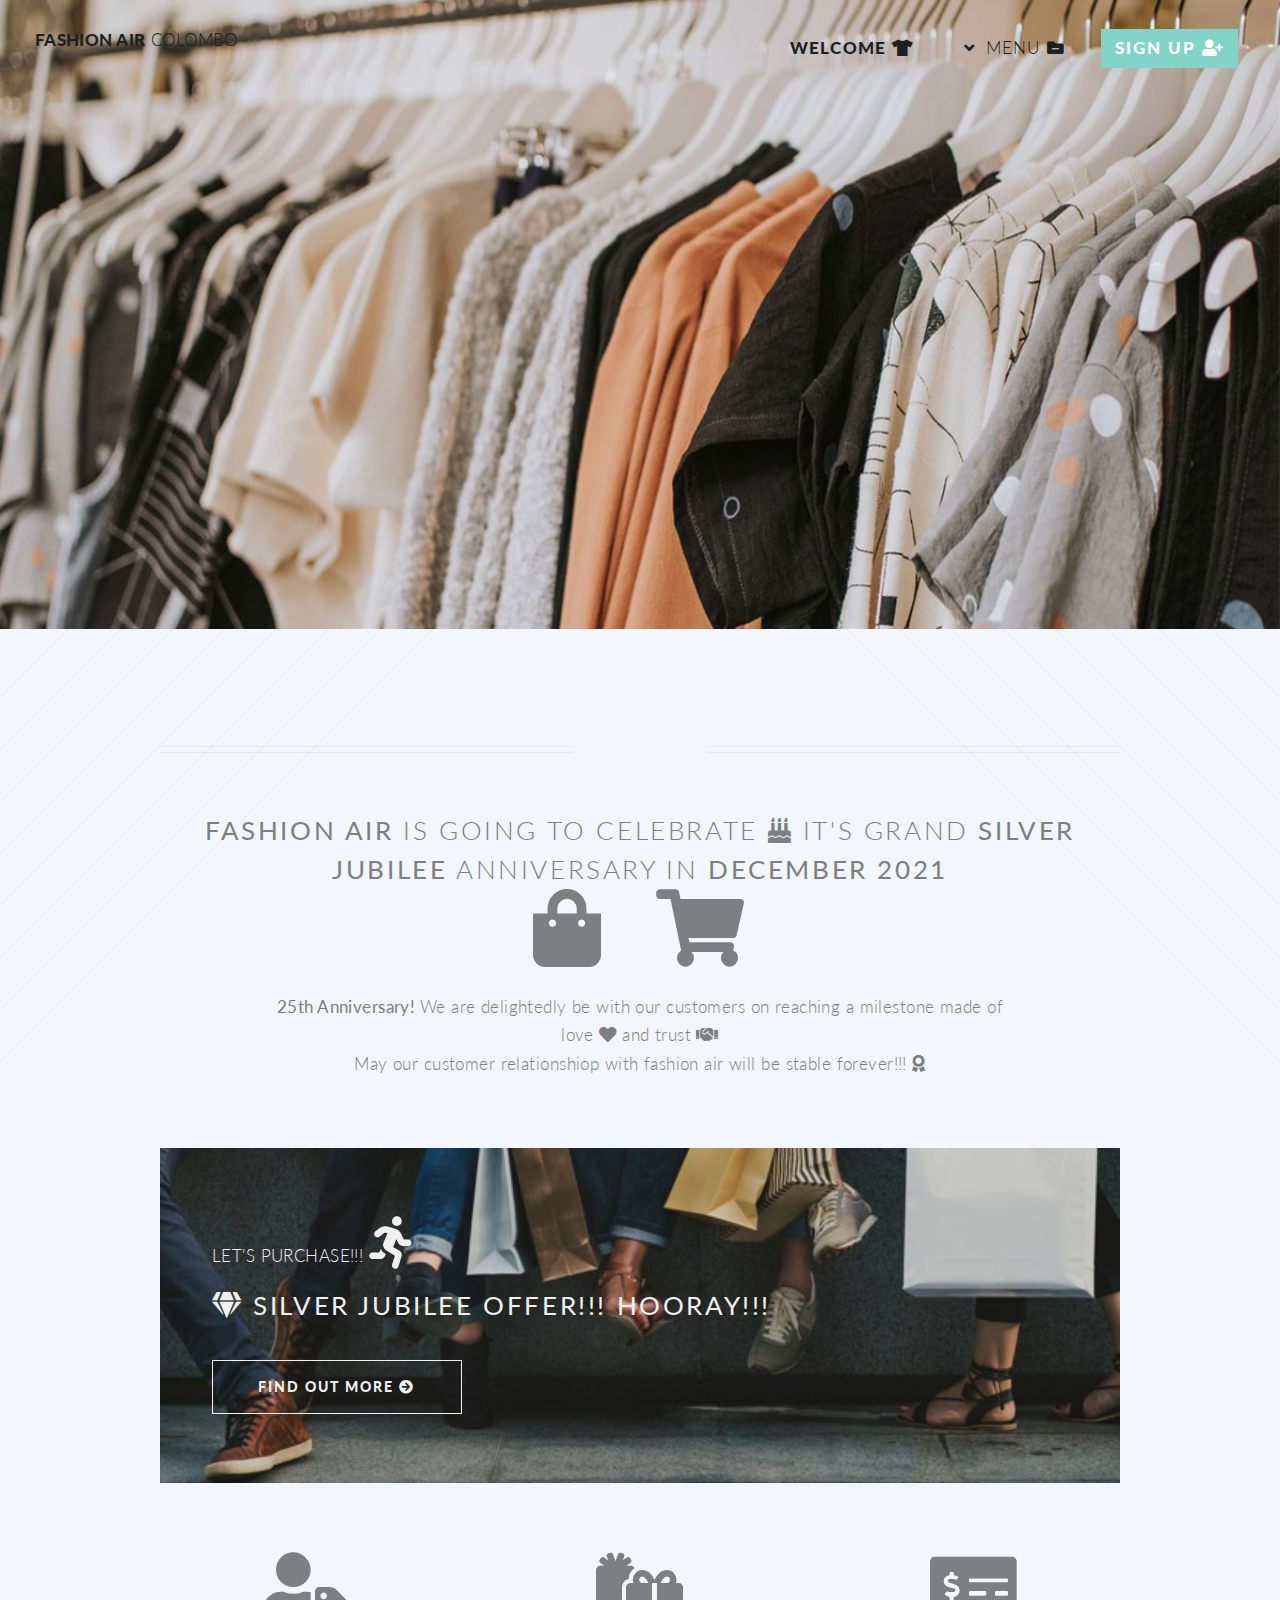
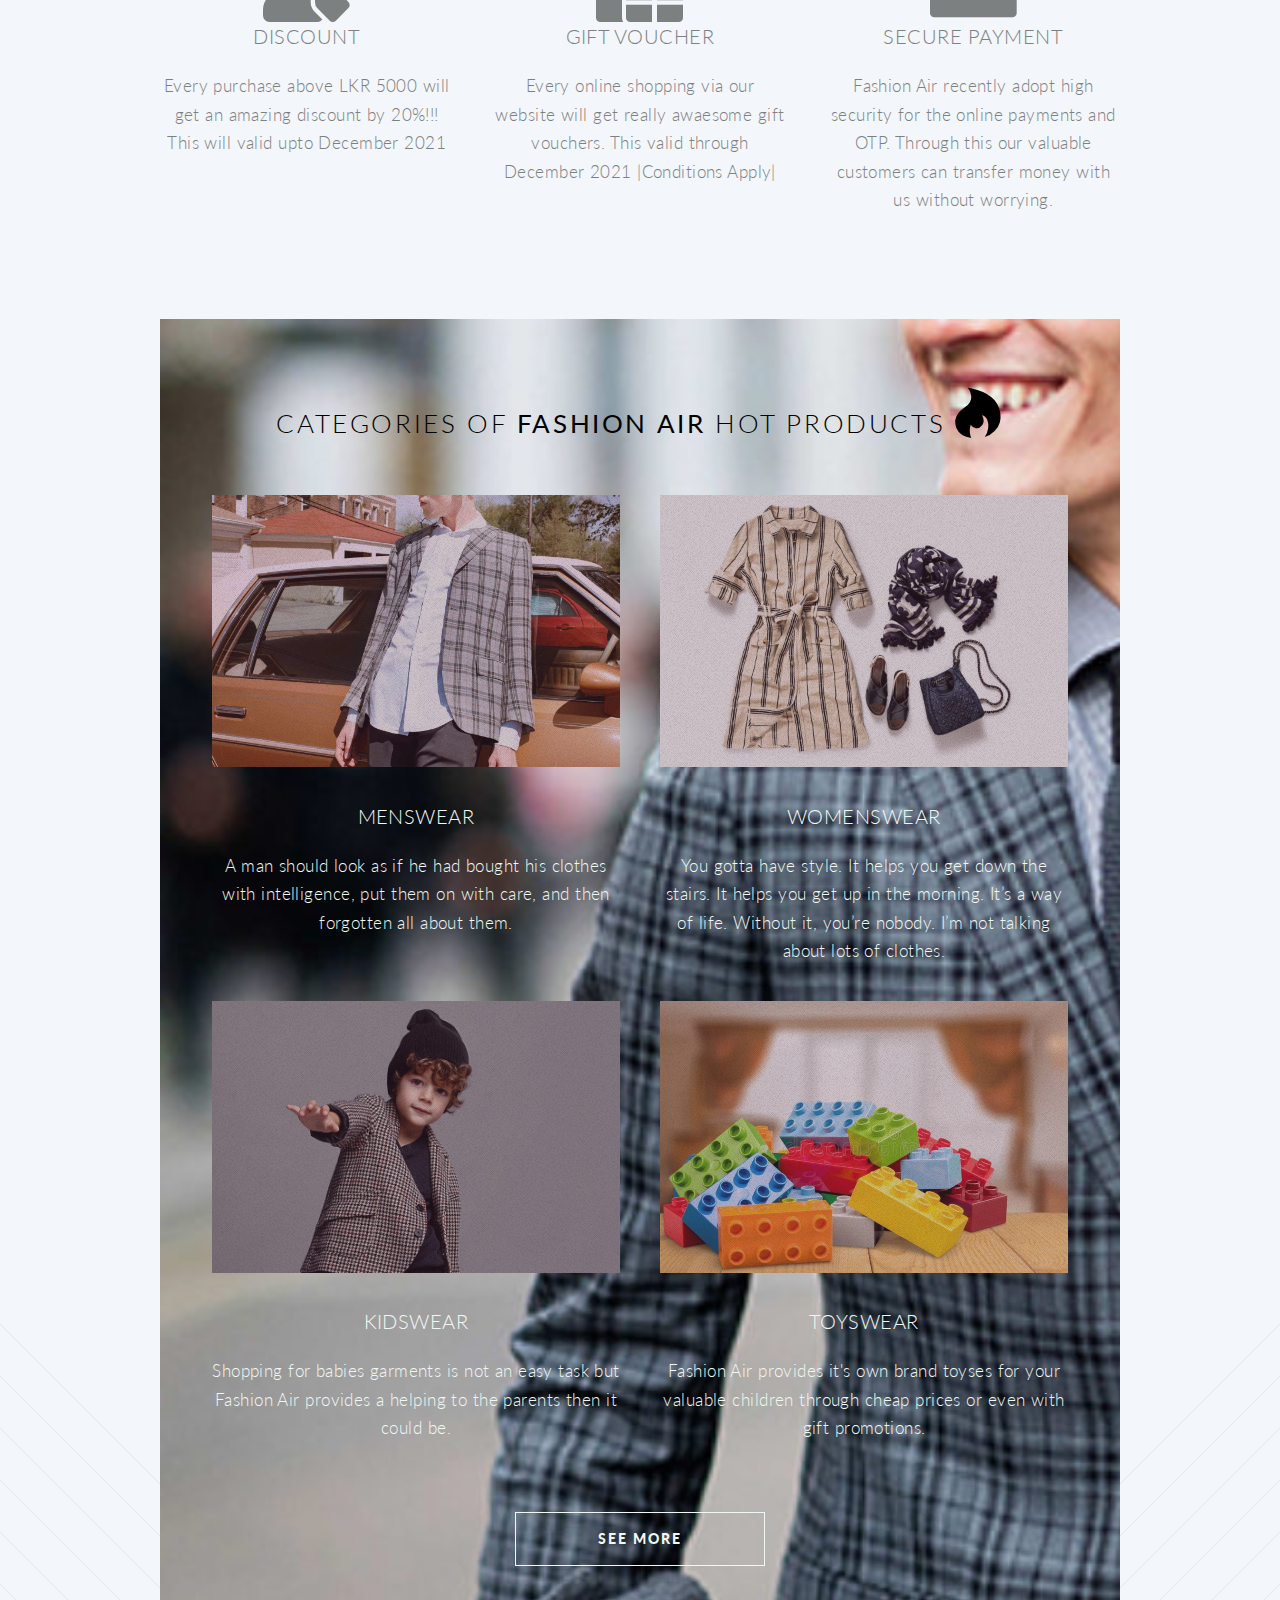
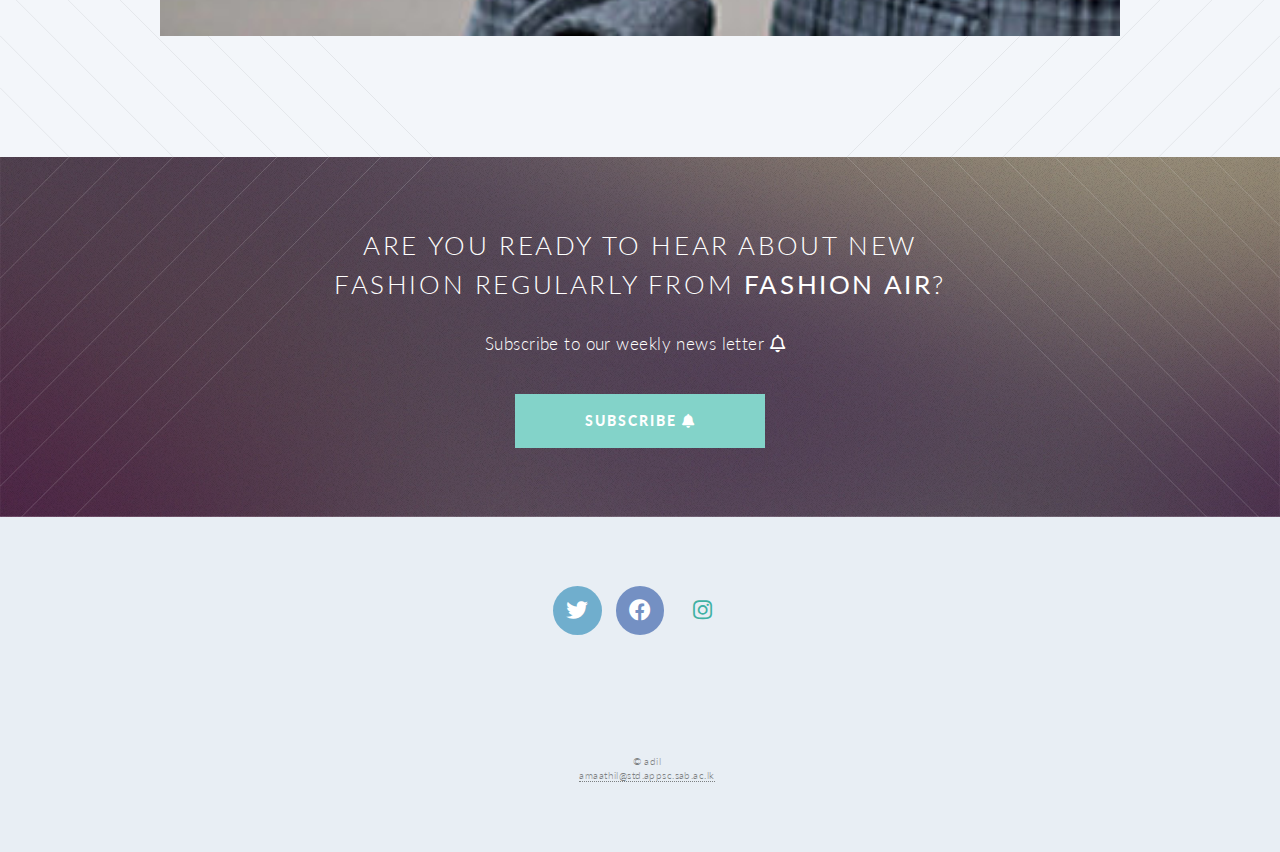
<file: index.html>
<!DOCTYPE HTML>

<html>
	<head>
		<title> Fashion Air </title>
		<meta charset="utf-8" />
		<meta name="viewport" content="width=device-width, initial-scale=1, user-scalable=no" />
		<link rel="stylesheet" href="assets/css/main.css" />
		<link rel="stylesheet" href="https://cdnjs.cloudflare.com/ajax/libs/font-awesome/4.7.0/css/font-awesome.min.css">
		<noscript><link rel="stylesheet" href="assets/css/noscript.css" /></noscript>
	</head>
	<body class="index is-preload">
		<div id="page-wrapper">

			<!-- Header -->
				<header id="header" class="alt">
					<h1 id="logo"><a href="index.html">Fashion Air<span> Colombo  </span></a></h1>
					<nav id="nav">
						<ul>
							<li class="current"><a href="index.html">Welcome <i class="fas fa-tshirt"></i> </a></li>
							<li class="submenu">
								<a href="#">Menu <i class="fas fa-folder-minus"></i></a>
								<ul>
									
									<li><a href="secure_payment.html">Secure Payments </a></li>
									<li><a href="about_us.html">About Us</a></li>
									<li><a href="contact_us.html">Contact Us</a></li>
									<li><a href="location.html">Location</a></li>
									<!-- <li class="submenu">
										<a href="#">Submenu</a>
										<ul>
											<li><a href="#">Dolore Sed</a></li>
											<li><a href="#">Consequat</a></li>
											<li><a href="#">Lorem Magna</a></li>
											<li><a href="#">Sed Magna</a></li>
											<li><a href="#">Ipsum Nisl</a></li>
										</ul>
									</li> -->
								</ul>
							</li>
							<li><a href="signup.html" class="button primary">Sign Up <i class="fas fa-user-plus"></i></a></li>

						</ul>
					</nav>
				</header>

			<!-- Banner -->
				<section id="banner">

					<!--
						".inner" is set up as an inline-block so it automatically expands
						in both directions to fit whatever's inside it. This means it won't
						automatically wrap lines, so be sure to use line breaks where
						appropriate (<br />).
					-->
					<div class="inner">

						<header>
							<h2>Fashion Air</h2>
						</header>
						<p>Fashion Has to  <strong>Reflect</strong>, who you are 
						<br />
						what you feel at the moment.
						<br /><br>
						since 1996
						<!-- <by <a href="http://html5up.net">HTML5 UP</a>./p> -->
						<footer>
							<ul class="buttons stacked">
								<li><a href="#main" class="button fit scrolly">Tell Me More <i class="fas fa-arrow-circle-down"></i></a></li>
							</ul>
						</footer>

					</div>

				</section>

			<!-- Main -->
				<article id="main">

					<header class="special container">
						
						<h2><strong>Fashion Air</strong>  is going to celebrate  <span> <i class="fas fa-birthday-cake"></i></span> it's  grand <strong>silver jubilee</strong> Anniversary in <strong> December 2021 </strong> 
							
						<br />
						<i class="fas fa-shopping-bag fa-spin fa-3x"></i><a style="padding-left: 2em;"></a><i class='fas fa-shopping-cart fa-spin fa-3x'></i></h2>
						<p><strong> 25th Anniversary! </strong> We are delightedly be  with our customers on reaching a milestone made of <br>love <i class="fas fa-heart"></i> and trust <i class="fas fa-handshake"></i>
						<br />
						 May our customer relationshiop with fashion air will be  stable forever!!! <i class="fas fa-award"></i>
						<br />
						</p>
					</header>

					<!-- One -->
						<section class="wrapper style2 container special-alt">
							<div class="row gtr-50">
								<div class="col-8 col-12-narrower">

									<header>
										<h1>let's purchase!!! <i class="fas fa-running fa-3x"></i>
										<h2> <strong> <i class="fas fa-gem fa-spin"></i> Silver jubilee offer!!! HOORAY!!! </strong> </h2>
									</header>
									<p></p>
									<footer>
										<ul class="buttons">
											<li><a href="#main" class="button fit scrolly">Find Out More <i class="fas fa-arrow-circle-right fa-x"></i></a></li>
										</ul>
									</footer>

								</div>
								<!-- <div class="col-4 col-12-narrower imp-narrower">

									<ul class="featured-icons">
										<li><span class="icon fa-clock"><span class="label">Feature 1</span></span></li>
										<li><span class="icon solid fa-volume-up"><span class="label">Feature 2</span></span></li>
										<li><span class="icon solid fa-laptop"><span class="label">Feature 3</span></span></li>
										<li><span class="icon solid fa-inbox"><span class="label">Feature 4</span></span></li>
										<li><span class="icon solid fa-lock"><span class="label">Feature 5</span></span></li>
										<li><span class="icon solid fa-cog"><span class="label">Feature 6</span></span></li>
									</ul>

								</div>
							</div> -->
						</section>

					<!-- Two -->
						<section class="wrapper style1 container special">
							<div class="row">
								<div class="col-4 col-12-narrower">

									<section>
										<span> <i class="fas fa-user-tag fa-4x"></i></span>
										<header>
											<h3>Discount</h3>
										</header>
										<p>Every purchase above LKR 5000 will get an amazing discount by 20%!!! This will valid upto December 2021</p>
									</section>

								</div>
								<div class="col-4 col-12-narrower">

									<section>
										<span><i class="fas fa-gifts fa-4x"></i></span>
										<header>
											<h3>Gift VOucher</h3>
										</header>
										<p> Every online shopping via our website will get really awaesome gift vouchers. This valid through December 2021 |Conditions Apply| </p>
									</section>

								</div>
								<div class="col-4 col-12-narrower">

									<section>
										<span><i class="fas fa-money-check-alt fa-4x"></i></span>
										<header>
											<h3>Secure payment</h3>
										</header>
										<p> Fashion Air recently adopt high security for the online payments and OTP. Through this our valuable customers can transfer money with us without worrying.</p>
									</section>

								</div>
							</div>
						</section>

					<!-- Three -->
						<section class="wrapper style3 container special">

							<header class="major">
								<h2 style="color: black;"> Categories of <strong>Fashion Air</strong> hot products <i class="fab fa-hotjar fa-2x"></i></h2>
							</header>

							<div class="row">
								<div class="col-6 col-12-narrower">

									<section>
										<a href="#" class="image featured"><img src="images/men1.jpg" alt="" /></a>
										<header>
											<h3>Menswear</h3>
										</header>
										<p>A man should look as if he had bought his clothes with intelligence, put them on with care, and then forgotten all about them.</p>
									</section>

								</div>
								<div class="col-6 col-12-narrower">

									<section>
										<a href="#" class="image featured"><img src="images/wom1.jpg" alt="" /></a>
										<header>
											<h3>WOMENSWear</h3>
										</header>
										<p>You gotta have style. It helps you get down the stairs. It helps you get up in the morning. It’s a way of life. Without it, you’re nobody. I’m not talking about lots of clothes.</p>
									</section>

								</div>
							</div>
							<div class="row">
								<div class="col-6 col-12-narrower">

									<section>
										<a href="#" class="image featured"><img src="images/kid2.jpg" alt="" /></a>
										<header>
											<h3>Kidswear</h3>
										</header>
										<p>Shopping for babies garments is not an easy task but Fashion Air provides a helping to the parents then it could be.</p>
									</section>

								</div>
								<div class="col-6 col-12-narrower">

									<section>
										<a href="#" class="image featured"><img src="images/toy5.jpg" alt="" /></a>
										<header>
											<h3>Toyswear</h3>
										</header>
										<p>Fashion Air provides it's own brand toyses for your valuable children through cheap prices or even with gift promotions.</p>
									</section>

								</div>
							</div>

							<footer class="major">
								<ul class="buttons">
									<li><a href="#" class="button">See More</a></li>
								</ul>
							</footer>

						</section>

				</article>

			<!-- CTA -->
				<section id="cta">

					<header>
						<h2>Are you Ready to hear about new<br> fashion regularly from<strong> Fashion Air</strong>?</h2>
						<p>Subscribe to our weekly news letter	<span style="padding-right: 10px;" class="far fa-bell"></span></p>
					</header>
					<footer>
						<ul class="buttons">
							<li><a href="#" class="button primary">Subscribe 	<i class="fas fa-bell"></i></a></li>
							
						</ul>
					</footer>

				</section>

			<!-- Footer -->
				<footer id="footer">

					<ul class="icons">
						<li><a href="https://twitter.com/" class="icon brands circle fa-twitter"><span class="label">Twitter</span></a></li>
						<li><a href="https://www.facebook.com/" class="icon brands circle fa-facebook-f"><span class="label">Facebook</span></a></li>
						<li><a href="https://www.instagram.com" class="icon brands circle fa-instagram"><span class="label">Dribbble</span></a></li>
					</ul>
					<br><br><br>
					<ul class="copyright">
						<li style="font-size: x-small;">&copy; adil <br><a href="https://mail.google.com/mail/u/0/?tab=rm&ogbl#inbox?compose=GTvVlcRwPVgqxZtMtkFGmWkqRxBKQKPqVZncdbgLSHHzSLBmBWVrKVQtrQmqnLxvPXPDfmGtpzkld"> amaathil@std.appsc.sab.ac.lk</a></li>
					</ul>

				</footer>

		</div>

		<!-- Scripts -->
			<script src="assets/js/jquery.min.js"></script>
			<script src="assets/js/jquery.dropotron.min.js"></script>
			<script src="assets/js/jquery.scrolly.min.js"></script>
			<script src="assets/js/jquery.scrollex.min.js"></script>
			<script src="assets/js/browser.min.js"></script>
			<script src="assets/js/breakpoints.min.js"></script>
			<script src="assets/js/util.js"></script>
			<script src="assets/js/main.js"></script>

	</body>
</html>
</file>
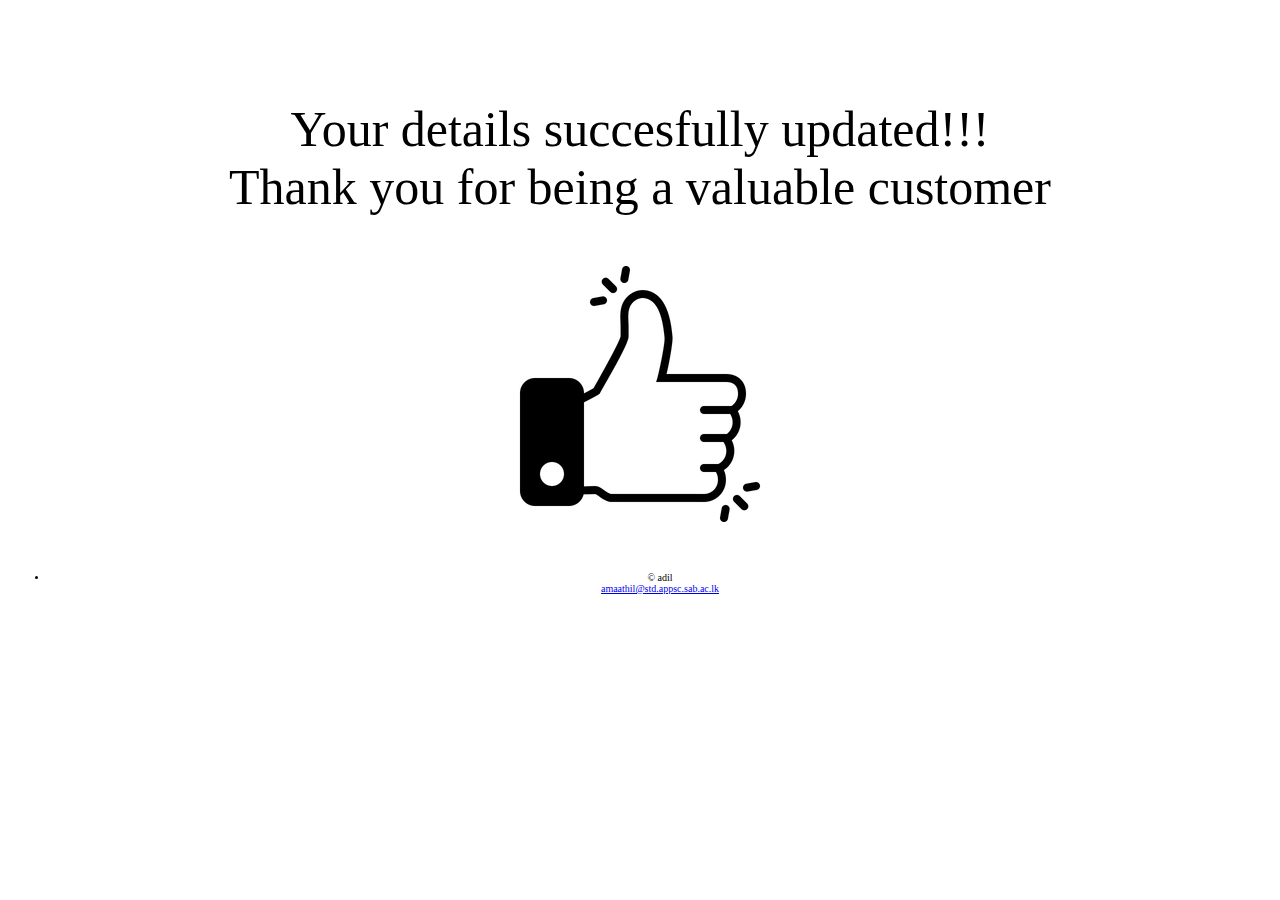
<file: accept.html>
<html>
    <head>
        <title>
            Accept after sign up
        </title>
        <meta charset="utf-8">
    </head>

    <body style="font-size: 50px; font-weight: 200; text-align: center; margin-top: 100px;">
        
        

        Your details succesfully updated!!!<br>
        Thank you for being a valuable customer
        <div>
        <img src="images/like1.png" style="margin-top: 50px;">
        </div>
        
        <ul class="copyright">
            <li style="font-size: x-small;">&copy; adil <br><a href="https://mail.google.com/mail/u/0/?tab=rm&ogbl#inbox?compose=GTvVlcRwPVgqxZtMtkFGmWkqRxBKQKPqVZncdbgLSHHzSLBmBWVrKVQtrQmqnLxvPXPDfmGtpzkld"> amaathil@std.appsc.sab.ac.lk</a></li>
        </ul>

    </body>
</html>
</file>
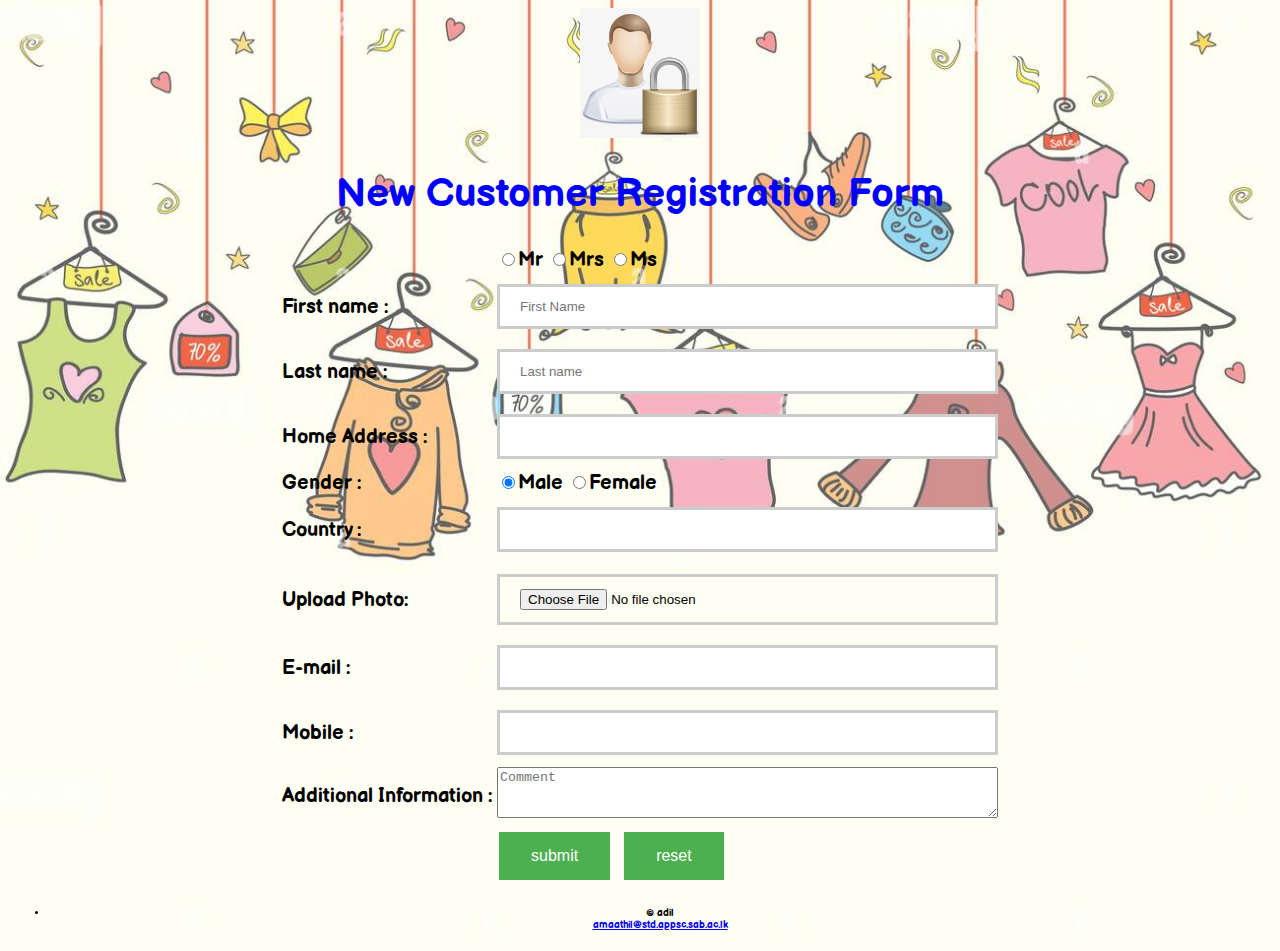
<file: signup.html>
<!DOCTYPE html>
<html>
<head>
	<title>sign up</title>
    <meta charset="utf-8" />
		<meta name="viewport" content="width=device-width, initial-scale=1, user-scalable=no" />
		<!-- <link rel="stylesheet" href="assets/css/main.css" /> -->
        <link rel="stylesheet" href="signup_css.css">
		<link rel="stylesheet" href="https://cdnjs.cloudflare.com/ajax/libs/font-awesome/4.7.0/css/font-awesome.min.css">
		<noscript><link rel="stylesheet" href="assets/css/noscript.css" /></noscript>
        <link rel="preconnect" href="https://fonts.googleapis.com">
        <link rel="preconnect" href="https://fonts.gstatic.com" crossorigin>
        <link href="https://fonts.googleapis.com/css2?family=Balsamiq+Sans&display=swap" rel="stylesheet">
</head>
<body>

    <center><img src="images/i4.png" width="120px;"</center>
	<h1 align="center" style="color: blue">New Customer Registration Form  </i></h1>
	<form method="post">
<table align="center">
	
	<tr><td></td>
		<td>
		<input type="radio" name="rdo-btn" checked>Mr
		<input type="radio" name="rdo-btn">Mrs
		<input type="radio" name="rdo-btn">Ms
	</td>
	</tr>
	<tr>
		<td>First name : </td>
		<td><input type="text" name="txt" placeholder="First Name"></td>
	</tr>
	<tr>
		<td>Last name : </td>
		<td><input type="text" name="txt" placeholder="Last name"></td>
	</tr>
	<tr>
		<td>Home Address : </td>
		<td><input type="text" name="txt"></td>
	</tr>
	<tr>
		<td>Gender : </td>
		<td>
            <input type="radio" name="rdo-btn" checked>Male
		    <input type="radio" name="rdo-btn">Female
            
           
        </td>
	</tr>
	<tr>
		<td>Country : </td>
		<td><input type="text" name="city"></td>
	</tr>
		
	<tr>
		<!-- <td>Province : </td>
		<td> 
			<select>
				<option>Cen</option>
				<option>wes</option>
				<option>nor</option>
				<option>eas</option>
				<option>west</option>
				
			</select>
		</td> -->
	</tr>

	<!-- <tr>
		<td>Postal code : </td>
		<td><input type="text" name="Postal"></td>
	</tr> -->

		<tr>
		<td>Upload Photo: </td>
		<td><input type="file" name="up_pho"></td>
	</tr>
	
	<tr>
		<td>E-mail : </td>
		<td><input type="email" name="mail" required></td>

	</tr>

		<tr>
		<td>Mobile : </td>
		<td><input type="number" name="Postal"></td>
	</tr>

	<!-- <tr>
		<td>Language Known : </td>
		<td>
			<input type="checkbox" name="">Sinhala</td>
		</tr>
			<tr><td></td>
				
			</tr>
			<tr>
				<td></td>
				<td>
			<input type="checkbox" name="">Tamil</td>
			</tr>
			<tr>
				<td></td>
				<td>
			<input type="checkbox" name="">English</td>
			</tr>
		 -->

	<tr>
		<td>Additional Information : </td>
		<td>
			<textarea rows="3" cols="60" placeholder="Comment"></textarea>
			
		</td>
	</tr>

	<tr>
		<td></td>
		<td><a href="accept.html"><input type="button" class="button1" name="sbmt" value="submit"></a> &nbsp;<input type="reset" value="reset" class="button2"></td>
	</tr>


</table>

</form>

<ul class="copyright">
	<li style="font-size: x-small;">&copy; adil <br><a href="https://mail.google.com/mail/u/0/?tab=rm&ogbl#inbox?compose=GTvVlcRwPVgqxZtMtkFGmWkqRxBKQKPqVZncdbgLSHHzSLBmBWVrKVQtrQmqnLxvPXPDfmGtpzkld"> amaathil@std.appsc.sab.ac.lk</a></li>
</ul>


<script src="assets/js/jquery.min.js"></script>
			<script src="assets/js/jquery.dropotron.min.js"></script>
			<script src="assets/js/jquery.scrolly.min.js"></script>
			<script src="assets/js/jquery.scrollex.min.js"></script>
			<script src="assets/js/browser.min.js"></script>
			<script src="assets/js/breakpoints.min.js"></script>
			<script src="assets/js/util.js"></script>
			<script src="assets/js/main.js"></script>
</body>
</html>
</file>
<file: assets/css/noscript.css>
/*
	Twenty by HTML5 UP
	html5up.net | @ajlkn
	Free for personal and commercial use under the CCA 3.0 license (html5up.net/license)
*/

/* Banner */

	#banner .inner {
		opacity: 1;
	}
</file>
<file: signup_css.css>
body{
    background-image: url(images/back1.jpg);
    background-repeat: no-repeat;
    background-size: cover;
    font-weight: bolder;
    font-size: 20px;
    font-family: 'Balsamiq Sans', cursive;
 
}
.button1 , .button2 , .button3 {
    background-color: #4CAF50; /* Green */
    border: none;
    color: white;
    padding: 15px 32px;
    text-align: center;
    text-decoration: none;
    display: inline-block;
    font-size: 16px;
    margin: 4px 2px;
    cursor: pointer;
    -webkit-transition-duration: 0.4s; /* Safari */
    transition-duration: 0.4s;
  }

  .button3:hover ,.button1:hover , .button2:hover{
    
        box-shadow: 0 12px 16px 0 rgba(0,0,0,0.24),0 17px 50px 0 rgba(235, 15, 15, 0.19);
}

input[type=text] , input[type=file] , input[type=email] , input[type=number] , .textarea{
    width: 100%;
    padding: 12px 20px;
    margin: 8px 0;
    box-sizing: border-box;
    border: 3px solid #ccc;
    -webkit-transition: 0.5s;
    transition: 0.5s;
    outline: none;
  }
  
  input[type=text]:focus , input[type=file]:focus , input[type=email]:focus , input[type=number]:focus {
    border: 3px solid #555;
  }
</file>
<file: assets/css/main.css>
@import url("fontawesome-all.min.css");
@import url("https://fonts.googleapis.com/css?family=Lato:300,400,900");

/*
	Twenty by HTML5 UP
	html5up.net | @ajlkn
	Free for personal and commercial use under the CCA 3.0 license (html5up.net/license)
*/

html, body, div, span, applet, object,
iframe, h1, h2, h3, h4, h5, h6, p, blockquote,
pre, a, abbr, acronym, address, big, cite,
code, del, dfn, em, img, ins, kbd, q, s, samp,
small, strike, strong, sub, sup, tt, var, b,
u, i, center, dl, dt, dd, ol, ul, li, fieldset,
form, label, legend, table, caption, tbody,
tfoot, thead, tr, th, td, article, aside,
canvas, details, embed, figure, figcaption,
footer, header, hgroup, menu, nav, output, ruby,
section, summary, time, mark, audio, video {
	margin: 0;
	padding: 0;
	border: 0;
	font-size: 100%;
	font: inherit;
	vertical-align: baseline;}

article, aside, details, figcaption, figure,
footer, header, hgroup, menu, nav, section {
	display: block;}

body {
	line-height: 1;
}

ol, ul {
	list-style: none;
}

blockquote, q {
	quotes: none;
}

	blockquote:before, blockquote:after, q:before, q:after {
		content: '';
		content: none;
	}

table {
	border-collapse: collapse;
	border-spacing: 0;
}

body {
	-webkit-text-size-adjust: none;
}

mark {
	background-color: transparent;
	color: inherit;
}

input::-moz-focus-inner {
	border: 0;
	padding: 0;
}

input, select, textarea {
	-moz-appearance: none;
	-webkit-appearance: none;
	-ms-appearance: none;
	appearance: none;
}

/* Basic */

	html {
		box-sizing: border-box;
	}

	*, *:before, *:after {
		box-sizing: inherit;
	}

	body {
		background: #f3f6fa;
	}

		body.is-preload *, body.is-preload *:before, body.is-preload *:after {
			-moz-animation: none !important;
			-webkit-animation: none !important;
			-ms-animation: none !important;
			animation: none !important;
			-moz-transition: none !important;
			-webkit-transition: none !important;
			-ms-transition: none !important;
			transition: none !important;
		}

	body, input, select, textarea {
		color: #7c8081;
		font-family: 'Lato', sans-serif;
		font-size: 15pt;
		font-weight: 300;
		letter-spacing: 0.025em;
		line-height: 1.75em;
	}

	a {
		-moz-transition: color 0.2s ease-in-out, border-color 0.2s ease-in-out, background-color 0.2s ease-in-out;
		-webkit-transition: color 0.2s ease-in-out, border-color 0.2s ease-in-out, background-color 0.2s ease-in-out;
		-ms-transition: color 0.2s ease-in-out, border-color 0.2s ease-in-out, background-color 0.2s ease-in-out;
		transition: color 0.2s ease-in-out, border-color 0.2s ease-in-out, background-color 0.2s ease-in-out;
		color: #3fb1a3;
		text-decoration: none;
		border-bottom: dotted 1px;
	}

		a:hover {
			border-bottom-color: transparent;
		}

	strong, b {
		font-weight: 400;
	}

	p, ul, ol, dl, table, blockquote {
		margin: 0 0 2em 0;
	}

	h1, h2, h3, h4, h5, h6 {
		color: inherit;
		font-weight: 300;
		line-height: 1.75em;
		margin-bottom: 1em;
		text-transform: uppercase;
	}

		h1 a, h2 a, h3 a, h4 a, h5 a, h6 a {
			color: inherit;
			text-decoration: none;
			border: 0;
		}

	h2 {
		font-size: 1.5em;
		letter-spacing: 0.1em;
	}

	h3 {
		font-size: 1.15em;
		letter-spacing: 0.025em;
	}

	sub {
		font-size: 0.8em;
		position: relative;
		top: 0.5em;
	}

	sup {
		font-size: 0.8em;
		position: relative;
		top: -0.5em;
	}

	hr {
		border-top: solid 1px rgba(124, 128, 129, 0.2);
		border: 0;
		margin-bottom: 1.5em;
	}

	blockquote {
		border-left: solid 0.5em rgba(124, 128, 129, 0.2);
		font-style: italic;
		padding: 1em 0 1em 2em;
	}

/* Container */

	.container {
		margin: 0 auto;
		max-width: 100%;
		width: 1400px;
	}

		.container.medium {
			width: 1050px;
		}

		@media screen and (max-width: 1680px) {

			.container {
				width: 1200px;
			}

				.container.medium {
					width: 900px;
				}

		}

		@media screen and (max-width: 1280px) {

			.container {
				width: 960px;
			}

				.container.medium {
					width: 735px;
				}

		}

		@media screen and (max-width: 980px) {

			.container {
				width: 95%;
			}

				.container.medium {
					width: 71.25%;
				}

		}

		@media screen and (max-width: 840px) {

			.container {
				width: 95%;
			}

				.container.medium {
					width: 95%;
				}

		}

		@media screen and (max-width: 736px) {

			.container {
				width: 100%;
			}

				.container.medium {
					width: 100%;
				}

		}

/* Row */

	.row {
		display: flex;
		flex-wrap: wrap;
		box-sizing: border-box;
		align-items: stretch;
	}

		.row > * {
			box-sizing: border-box;
		}

		.row.gtr-uniform > * > :last-child {
			margin-bottom: 0;
		}

		.row.aln-left {
			justify-content: flex-start;
		}

		.row.aln-center {
			justify-content: center;
		}

		.row.aln-right {
			justify-content: flex-end;
		}

		.row.aln-top {
			align-items: flex-start;
		}

		.row.aln-middle {
			align-items: center;
		}

		.row.aln-bottom {
			align-items: flex-end;
		}

		.row > .imp {
			order: -1;
		}

		.row > .col-1 {
			width: 8.33333%;
		}

		.row > .off-1 {
			margin-left: 8.33333%;
		}

		.row > .col-2 {
			width: 16.66667%;
		}

		.row > .off-2 {
			margin-left: 16.66667%;
		}

		.row > .col-3 {
			width: 25%;
		}

		.row > .off-3 {
			margin-left: 25%;
		}

		.row > .col-4 {
			width: 33.33333%;
		}

		.row > .off-4 {
			margin-left: 33.33333%;
		}

		.row > .col-5 {
			width: 41.66667%;
		}

		.row > .off-5 {
			margin-left: 41.66667%;
		}

		.row > .col-6 {
			width: 50%;
		}

		.row > .off-6 {
			margin-left: 50%;
		}

		.row > .col-7 {
			width: 58.33333%;
		}

		.row > .off-7 {
			margin-left: 58.33333%;
		}

		.row > .col-8 {
			width: 66.66667%;
		}

		.row > .off-8 {
			margin-left: 66.66667%;
		}

		.row > .col-9 {
			width: 75%;
		}

		.row > .off-9 {
			margin-left: 75%;
		}

		.row > .col-10 {
			width: 83.33333%;
		}

		.row > .off-10 {
			margin-left: 83.33333%;
		}

		.row > .col-11 {
			width: 91.66667%;
		}

		.row > .off-11 {
			margin-left: 91.66667%;
		}

		.row > .col-12 {
			width: 100%;
		}

		.row > .off-12 {
			margin-left: 100%;
		}

		.row.gtr-0 {
			margin-top: 0px;
			margin-left: 0px;
		}

			.row.gtr-0 > * {
				padding: 0px 0 0 0px;
			}

			.row.gtr-0.gtr-uniform {
				margin-top: 0px;
			}

				.row.gtr-0.gtr-uniform > * {
					padding-top: 0px;
				}

		.row.gtr-25 {
			margin-top: -12.5px;
			margin-left: -12.5px;
		}

			.row.gtr-25 > * {
				padding: 12.5px 0 0 12.5px;
			}

			.row.gtr-25.gtr-uniform {
				margin-top: -12.5px;
			}

				.row.gtr-25.gtr-uniform > * {
					padding-top: 12.5px;
				}

		.row.gtr-50 {
			margin-top: -25px;
			margin-left: -25px;
		}

			.row.gtr-50 > * {
				padding: 25px 0 0 25px;
			}

			.row.gtr-50.gtr-uniform {
				margin-top: -25px;
			}

				.row.gtr-50.gtr-uniform > * {
					padding-top: 25px;
				}

		.row {
			margin-top: -50px;
			margin-left: -50px;
		}

			.row > * {
				padding: 50px 0 0 50px;
			}

			.row.gtr-uniform {
				margin-top: -50px;
			}

				.row.gtr-uniform > * {
					padding-top: 50px;
				}

		.row.gtr-150 {
			margin-top: -75px;
			margin-left: -75px;
		}

			.row.gtr-150 > * {
				padding: 75px 0 0 75px;
			}

			.row.gtr-150.gtr-uniform {
				margin-top: -75px;
			}

				.row.gtr-150.gtr-uniform > * {
					padding-top: 75px;
				}

		.row.gtr-200 {
			margin-top: -100px;
			margin-left: -100px;
		}

			.row.gtr-200 > * {
				padding: 100px 0 0 100px;
			}

			.row.gtr-200.gtr-uniform {
				margin-top: -100px;
			}

				.row.gtr-200.gtr-uniform > * {
					padding-top: 100px;
				}

		@media screen and (max-width: 1680px) {

			.row {
				display: flex;
				flex-wrap: wrap;
				box-sizing: border-box;
				align-items: stretch;
			}

				.row > * {
					box-sizing: border-box;
				}

				.row.gtr-uniform > * > :last-child {
					margin-bottom: 0;
				}

				.row.aln-left {
					justify-content: flex-start;
				}

				.row.aln-center {
					justify-content: center;
				}

				.row.aln-right {
					justify-content: flex-end;
				}

				.row.aln-top {
					align-items: flex-start;
				}

				.row.aln-middle {
					align-items: center;
				}

				.row.aln-bottom {
					align-items: flex-end;
				}

				.row > .imp-wide {
					order: -1;
				}

				.row > .col-1-wide {
					width: 8.33333%;
				}

				.row > .off-1-wide {
					margin-left: 8.33333%;
				}

				.row > .col-2-wide {
					width: 16.66667%;
				}

				.row > .off-2-wide {
					margin-left: 16.66667%;
				}

				.row > .col-3-wide {
					width: 25%;
				}

				.row > .off-3-wide {
					margin-left: 25%;
				}

				.row > .col-4-wide {
					width: 33.33333%;
				}

				.row > .off-4-wide {
					margin-left: 33.33333%;
				}

				.row > .col-5-wide {
					width: 41.66667%;
				}

				.row > .off-5-wide {
					margin-left: 41.66667%;
				}

				.row > .col-6-wide {
					width: 50%;
				}

				.row > .off-6-wide {
					margin-left: 50%;
				}

				.row > .col-7-wide {
					width: 58.33333%;
				}

				.row > .off-7-wide {
					margin-left: 58.33333%;
				}

				.row > .col-8-wide {
					width: 66.66667%;
				}

				.row > .off-8-wide {
					margin-left: 66.66667%;
				}

				.row > .col-9-wide {
					width: 75%;
				}

				.row > .off-9-wide {
					margin-left: 75%;
				}

				.row > .col-10-wide {
					width: 83.33333%;
				}

				.row > .off-10-wide {
					margin-left: 83.33333%;
				}

				.row > .col-11-wide {
					width: 91.66667%;
				}

				.row > .off-11-wide {
					margin-left: 91.66667%;
				}

				.row > .col-12-wide {
					width: 100%;
				}

				.row > .off-12-wide {
					margin-left: 100%;
				}

				.row.gtr-0 {
					margin-top: 0px;
					margin-left: 0px;
				}

					.row.gtr-0 > * {
						padding: 0px 0 0 0px;
					}

					.row.gtr-0.gtr-uniform {
						margin-top: 0px;
					}

						.row.gtr-0.gtr-uniform > * {
							padding-top: 0px;
						}

				.row.gtr-25 {
					margin-top: -10px;
					margin-left: -10px;
				}

					.row.gtr-25 > * {
						padding: 10px 0 0 10px;
					}

					.row.gtr-25.gtr-uniform {
						margin-top: -10px;
					}

						.row.gtr-25.gtr-uniform > * {
							padding-top: 10px;
						}

				.row.gtr-50 {
					margin-top: -20px;
					margin-left: -20px;
				}

					.row.gtr-50 > * {
						padding: 20px 0 0 20px;
					}

					.row.gtr-50.gtr-uniform {
						margin-top: -20px;
					}

						.row.gtr-50.gtr-uniform > * {
							padding-top: 20px;
						}

				.row {
					margin-top: -40px;
					margin-left: -40px;
				}

					.row > * {
						padding: 40px 0 0 40px;
					}

					.row.gtr-uniform {
						margin-top: -40px;
					}

						.row.gtr-uniform > * {
							padding-top: 40px;
						}

				.row.gtr-150 {
					margin-top: -60px;
					margin-left: -60px;
				}

					.row.gtr-150 > * {
						padding: 60px 0 0 60px;
					}

					.row.gtr-150.gtr-uniform {
						margin-top: -60px;
					}

						.row.gtr-150.gtr-uniform > * {
							padding-top: 60px;
						}

				.row.gtr-200 {
					margin-top: -80px;
					margin-left: -80px;
				}

					.row.gtr-200 > * {
						padding: 80px 0 0 80px;
					}

					.row.gtr-200.gtr-uniform {
						margin-top: -80px;
					}

						.row.gtr-200.gtr-uniform > * {
							padding-top: 80px;
						}

		}

		@media screen and (max-width: 1280px) {

			.row {
				display: flex;
				flex-wrap: wrap;
				box-sizing: border-box;
				align-items: stretch;
			}

				.row > * {
					box-sizing: border-box;
				}

				.row.gtr-uniform > * > :last-child {
					margin-bottom: 0;
				}

				.row.aln-left {
					justify-content: flex-start;
				}

				.row.aln-center {
					justify-content: center;
				}

				.row.aln-right {
					justify-content: flex-end;
				}

				.row.aln-top {
					align-items: flex-start;
				}

				.row.aln-middle {
					align-items: center;
				}

				.row.aln-bottom {
					align-items: flex-end;
				}

				.row > .imp-normal {
					order: -1;
				}

				.row > .col-1-normal {
					width: 8.33333%;
				}

				.row > .off-1-normal {
					margin-left: 8.33333%;
				}

				.row > .col-2-normal {
					width: 16.66667%;
				}

				.row > .off-2-normal {
					margin-left: 16.66667%;
				}

				.row > .col-3-normal {
					width: 25%;
				}

				.row > .off-3-normal {
					margin-left: 25%;
				}

				.row > .col-4-normal {
					width: 33.33333%;
				}

				.row > .off-4-normal {
					margin-left: 33.33333%;
				}

				.row > .col-5-normal {
					width: 41.66667%;
				}

				.row > .off-5-normal {
					margin-left: 41.66667%;
				}

				.row > .col-6-normal {
					width: 50%;
				}

				.row > .off-6-normal {
					margin-left: 50%;
				}

				.row > .col-7-normal {
					width: 58.33333%;
				}

				.row > .off-7-normal {
					margin-left: 58.33333%;
				}

				.row > .col-8-normal {
					width: 66.66667%;
				}

				.row > .off-8-normal {
					margin-left: 66.66667%;
				}

				.row > .col-9-normal {
					width: 75%;
				}

				.row > .off-9-normal {
					margin-left: 75%;
				}

				.row > .col-10-normal {
					width: 83.33333%;
				}

				.row > .off-10-normal {
					margin-left: 83.33333%;
				}

				.row > .col-11-normal {
					width: 91.66667%;
				}

				.row > .off-11-normal {
					margin-left: 91.66667%;
				}

				.row > .col-12-normal {
					width: 100%;
				}

				.row > .off-12-normal {
					margin-left: 100%;
				}

				.row.gtr-0 {
					margin-top: 0px;
					margin-left: 0px;
				}

					.row.gtr-0 > * {
						padding: 0px 0 0 0px;
					}

					.row.gtr-0.gtr-uniform {
						margin-top: 0px;
					}

						.row.gtr-0.gtr-uniform > * {
							padding-top: 0px;
						}

				.row.gtr-25 {
					margin-top: -10px;
					margin-left: -10px;
				}

					.row.gtr-25 > * {
						padding: 10px 0 0 10px;
					}

					.row.gtr-25.gtr-uniform {
						margin-top: -10px;
					}

						.row.gtr-25.gtr-uniform > * {
							padding-top: 10px;
						}

				.row.gtr-50 {
					margin-top: -20px;
					margin-left: -20px;
				}

					.row.gtr-50 > * {
						padding: 20px 0 0 20px;
					}

					.row.gtr-50.gtr-uniform {
						margin-top: -20px;
					}

						.row.gtr-50.gtr-uniform > * {
							padding-top: 20px;
						}

				.row {
					margin-top: -40px;
					margin-left: -40px;
				}

					.row > * {
						padding: 40px 0 0 40px;
					}

					.row.gtr-uniform {
						margin-top: -40px;
					}

						.row.gtr-uniform > * {
							padding-top: 40px;
						}

				.row.gtr-150 {
					margin-top: -60px;
					margin-left: -60px;
				}

					.row.gtr-150 > * {
						padding: 60px 0 0 60px;
					}

					.row.gtr-150.gtr-uniform {
						margin-top: -60px;
					}

						.row.gtr-150.gtr-uniform > * {
							padding-top: 60px;
						}

				.row.gtr-200 {
					margin-top: -80px;
					margin-left: -80px;
				}

					.row.gtr-200 > * {
						padding: 80px 0 0 80px;
					}

					.row.gtr-200.gtr-uniform {
						margin-top: -80px;
					}

						.row.gtr-200.gtr-uniform > * {
							padding-top: 80px;
						}

		}

		@media screen and (max-width: 980px) {

			.row {
				display: flex;
				flex-wrap: wrap;
				box-sizing: border-box;
				align-items: stretch;
			}

				.row > * {
					box-sizing: border-box;
				}

				.row.gtr-uniform > * > :last-child {
					margin-bottom: 0;
				}

				.row.aln-left {
					justify-content: flex-start;
				}

				.row.aln-center {
					justify-content: center;
				}

				.row.aln-right {
					justify-content: flex-end;
				}

				.row.aln-top {
					align-items: flex-start;
				}

				.row.aln-middle {
					align-items: center;
				}

				.row.aln-bottom {
					align-items: flex-end;
				}

				.row > .imp-narrow {
					order: -1;
				}

				.row > .col-1-narrow {
					width: 8.33333%;
				}

				.row > .off-1-narrow {
					margin-left: 8.33333%;
				}

				.row > .col-2-narrow {
					width: 16.66667%;
				}

				.row > .off-2-narrow {
					margin-left: 16.66667%;
				}

				.row > .col-3-narrow {
					width: 25%;
				}

				.row > .off-3-narrow {
					margin-left: 25%;
				}

				.row > .col-4-narrow {
					width: 33.33333%;
				}

				.row > .off-4-narrow {
					margin-left: 33.33333%;
				}

				.row > .col-5-narrow {
					width: 41.66667%;
				}

				.row > .off-5-narrow {
					margin-left: 41.66667%;
				}

				.row > .col-6-narrow {
					width: 50%;
				}

				.row > .off-6-narrow {
					margin-left: 50%;
				}

				.row > .col-7-narrow {
					width: 58.33333%;
				}

				.row > .off-7-narrow {
					margin-left: 58.33333%;
				}

				.row > .col-8-narrow {
					width: 66.66667%;
				}

				.row > .off-8-narrow {
					margin-left: 66.66667%;
				}

				.row > .col-9-narrow {
					width: 75%;
				}

				.row > .off-9-narrow {
					margin-left: 75%;
				}

				.row > .col-10-narrow {
					width: 83.33333%;
				}

				.row > .off-10-narrow {
					margin-left: 83.33333%;
				}

				.row > .col-11-narrow {
					width: 91.66667%;
				}

				.row > .off-11-narrow {
					margin-left: 91.66667%;
				}

				.row > .col-12-narrow {
					width: 100%;
				}

				.row > .off-12-narrow {
					margin-left: 100%;
				}

				.row.gtr-0 {
					margin-top: 0px;
					margin-left: 0px;
				}

					.row.gtr-0 > * {
						padding: 0px 0 0 0px;
					}

					.row.gtr-0.gtr-uniform {
						margin-top: 0px;
					}

						.row.gtr-0.gtr-uniform > * {
							padding-top: 0px;
						}

				.row.gtr-25 {
					margin-top: -7.5px;
					margin-left: -7.5px;
				}

					.row.gtr-25 > * {
						padding: 7.5px 0 0 7.5px;
					}

					.row.gtr-25.gtr-uniform {
						margin-top: -7.5px;
					}

						.row.gtr-25.gtr-uniform > * {
							padding-top: 7.5px;
						}

				.row.gtr-50 {
					margin-top: -15px;
					margin-left: -15px;
				}

					.row.gtr-50 > * {
						padding: 15px 0 0 15px;
					}

					.row.gtr-50.gtr-uniform {
						margin-top: -15px;
					}

						.row.gtr-50.gtr-uniform > * {
							padding-top: 15px;
						}

				.row {
					margin-top: -30px;
					margin-left: -30px;
				}

					.row > * {
						padding: 30px 0 0 30px;
					}

					.row.gtr-uniform {
						margin-top: -30px;
					}

						.row.gtr-uniform > * {
							padding-top: 30px;
						}

				.row.gtr-150 {
					margin-top: -45px;
					margin-left: -45px;
				}

					.row.gtr-150 > * {
						padding: 45px 0 0 45px;
					}

					.row.gtr-150.gtr-uniform {
						margin-top: -45px;
					}

						.row.gtr-150.gtr-uniform > * {
							padding-top: 45px;
						}

				.row.gtr-200 {
					margin-top: -60px;
					margin-left: -60px;
				}

					.row.gtr-200 > * {
						padding: 60px 0 0 60px;
					}

					.row.gtr-200.gtr-uniform {
						margin-top: -60px;
					}

						.row.gtr-200.gtr-uniform > * {
							padding-top: 60px;
						}

		}

		@media screen and (max-width: 840px) {

			.row {
				display: flex;
				flex-wrap: wrap;
				box-sizing: border-box;
				align-items: stretch;
			}

				.row > * {
					box-sizing: border-box;
				}

				.row.gtr-uniform > * > :last-child {
					margin-bottom: 0;
				}

				.row.aln-left {
					justify-content: flex-start;
				}

				.row.aln-center {
					justify-content: center;
				}

				.row.aln-right {
					justify-content: flex-end;
				}

				.row.aln-top {
					align-items: flex-start;
				}

				.row.aln-middle {
					align-items: center;
				}

				.row.aln-bottom {
					align-items: flex-end;
				}

				.row > .imp-narrower {
					order: -1;
				}

				.row > .col-1-narrower {
					width: 8.33333%;
				}

				.row > .off-1-narrower {
					margin-left: 8.33333%;
				}

				.row > .col-2-narrower {
					width: 16.66667%;
				}

				.row > .off-2-narrower {
					margin-left: 16.66667%;
				}

				.row > .col-3-narrower {
					width: 25%;
				}

				.row > .off-3-narrower {
					margin-left: 25%;
				}

				.row > .col-4-narrower {
					width: 33.33333%;
				}

				.row > .off-4-narrower {
					margin-left: 33.33333%;
				}

				.row > .col-5-narrower {
					width: 41.66667%;
				}

				.row > .off-5-narrower {
					margin-left: 41.66667%;
				}

				.row > .col-6-narrower {
					width: 50%;
				}

				.row > .off-6-narrower {
					margin-left: 50%;
				}

				.row > .col-7-narrower {
					width: 58.33333%;
				}

				.row > .off-7-narrower {
					margin-left: 58.33333%;
				}

				.row > .col-8-narrower {
					width: 66.66667%;
				}

				.row > .off-8-narrower {
					margin-left: 66.66667%;
				}

				.row > .col-9-narrower {
					width: 75%;
				}

				.row > .off-9-narrower {
					margin-left: 75%;
				}

				.row > .col-10-narrower {
					width: 83.33333%;
				}

				.row > .off-10-narrower {
					margin-left: 83.33333%;
				}

				.row > .col-11-narrower {
					width: 91.66667%;
				}

				.row > .off-11-narrower {
					margin-left: 91.66667%;
				}

				.row > .col-12-narrower {
					width: 100%;
				}

				.row > .off-12-narrower {
					margin-left: 100%;
				}

				.row.gtr-0 {
					margin-top: 0px;
					margin-left: 0px;
				}

					.row.gtr-0 > * {
						padding: 0px 0 0 0px;
					}

					.row.gtr-0.gtr-uniform {
						margin-top: 0px;
					}

						.row.gtr-0.gtr-uniform > * {
							padding-top: 0px;
						}

				.row.gtr-25 {
					margin-top: -7.5px;
					margin-left: -7.5px;
				}

					.row.gtr-25 > * {
						padding: 7.5px 0 0 7.5px;
					}

					.row.gtr-25.gtr-uniform {
						margin-top: -7.5px;
					}

						.row.gtr-25.gtr-uniform > * {
							padding-top: 7.5px;
						}

				.row.gtr-50 {
					margin-top: -15px;
					margin-left: -15px;
				}

					.row.gtr-50 > * {
						padding: 15px 0 0 15px;
					}

					.row.gtr-50.gtr-uniform {
						margin-top: -15px;
					}

						.row.gtr-50.gtr-uniform > * {
							padding-top: 15px;
						}

				.row {
					margin-top: -30px;
					margin-left: -30px;
				}

					.row > * {
						padding: 30px 0 0 30px;
					}

					.row.gtr-uniform {
						margin-top: -30px;
					}

						.row.gtr-uniform > * {
							padding-top: 30px;
						}

				.row.gtr-150 {
					margin-top: -45px;
					margin-left: -45px;
				}

					.row.gtr-150 > * {
						padding: 45px 0 0 45px;
					}

					.row.gtr-150.gtr-uniform {
						margin-top: -45px;
					}

						.row.gtr-150.gtr-uniform > * {
							padding-top: 45px;
						}

				.row.gtr-200 {
					margin-top: -60px;
					margin-left: -60px;
				}

					.row.gtr-200 > * {
						padding: 60px 0 0 60px;
					}

					.row.gtr-200.gtr-uniform {
						margin-top: -60px;
					}

						.row.gtr-200.gtr-uniform > * {
							padding-top: 60px;
						}

		}

		@media screen and (max-width: 736px) {

			.row {
				display: flex;
				flex-wrap: wrap;
				box-sizing: border-box;
				align-items: stretch;
			}

				.row > * {
					box-sizing: border-box;
				}

				.row.gtr-uniform > * > :last-child {
					margin-bottom: 0;
				}

				.row.aln-left {
					justify-content: flex-start;
				}

				.row.aln-center {
					justify-content: center;
				}

				.row.aln-right {
					justify-content: flex-end;
				}

				.row.aln-top {
					align-items: flex-start;
				}

				.row.aln-middle {
					align-items: center;
				}

				.row.aln-bottom {
					align-items: flex-end;
				}

				.row > .imp-mobile {
					order: -1;
				}

				.row > .col-1-mobile {
					width: 8.33333%;
				}

				.row > .off-1-mobile {
					margin-left: 8.33333%;
				}

				.row > .col-2-mobile {
					width: 16.66667%;
				}

				.row > .off-2-mobile {
					margin-left: 16.66667%;
				}

				.row > .col-3-mobile {
					width: 25%;
				}

				.row > .off-3-mobile {
					margin-left: 25%;
				}

				.row > .col-4-mobile {
					width: 33.33333%;
				}

				.row > .off-4-mobile {
					margin-left: 33.33333%;
				}

				.row > .col-5-mobile {
					width: 41.66667%;
				}

				.row > .off-5-mobile {
					margin-left: 41.66667%;
				}

				.row > .col-6-mobile {
					width: 50%;
				}

				.row > .off-6-mobile {
					margin-left: 50%;
				}

				.row > .col-7-mobile {
					width: 58.33333%;
				}

				.row > .off-7-mobile {
					margin-left: 58.33333%;
				}

				.row > .col-8-mobile {
					width: 66.66667%;
				}

				.row > .off-8-mobile {
					margin-left: 66.66667%;
				}

				.row > .col-9-mobile {
					width: 75%;
				}

				.row > .off-9-mobile {
					margin-left: 75%;
				}

				.row > .col-10-mobile {
					width: 83.33333%;
				}

				.row > .off-10-mobile {
					margin-left: 83.33333%;
				}

				.row > .col-11-mobile {
					width: 91.66667%;
				}

				.row > .off-11-mobile {
					margin-left: 91.66667%;
				}

				.row > .col-12-mobile {
					width: 100%;
				}

				.row > .off-12-mobile {
					margin-left: 100%;
				}

				.row.gtr-0 {
					margin-top: 0px;
					margin-left: 0px;
				}

					.row.gtr-0 > * {
						padding: 0px 0 0 0px;
					}

					.row.gtr-0.gtr-uniform {
						margin-top: 0px;
					}

						.row.gtr-0.gtr-uniform > * {
							padding-top: 0px;
						}

				.row.gtr-25 {
					margin-top: -7.5px;
					margin-left: -7.5px;
				}

					.row.gtr-25 > * {
						padding: 7.5px 0 0 7.5px;
					}

					.row.gtr-25.gtr-uniform {
						margin-top: -7.5px;
					}

						.row.gtr-25.gtr-uniform > * {
							padding-top: 7.5px;
						}

				.row.gtr-50 {
					margin-top: -15px;
					margin-left: -15px;
				}

					.row.gtr-50 > * {
						padding: 15px 0 0 15px;
					}

					.row.gtr-50.gtr-uniform {
						margin-top: -15px;
					}

						.row.gtr-50.gtr-uniform > * {
							padding-top: 15px;
						}

				.row {
					margin-top: -30px;
					margin-left: -30px;
				}

					.row > * {
						padding: 30px 0 0 30px;
					}

					.row.gtr-uniform {
						margin-top: -30px;
					}

						.row.gtr-uniform > * {
							padding-top: 30px;
						}

				.row.gtr-150 {
					margin-top: -45px;
					margin-left: -45px;
				}

					.row.gtr-150 > * {
						padding: 45px 0 0 45px;
					}

					.row.gtr-150.gtr-uniform {
						margin-top: -45px;
					}

						.row.gtr-150.gtr-uniform > * {
							padding-top: 45px;
						}

				.row.gtr-200 {
					margin-top: -60px;
					margin-left: -60px;
				}

					.row.gtr-200 > * {
						padding: 60px 0 0 60px;
					}

					.row.gtr-200.gtr-uniform {
						margin-top: -60px;
					}

						.row.gtr-200.gtr-uniform > * {
							padding-top: 60px;
						}

		}

/* Section/Article */

	section.special, article.special {
		text-align: center;
	}

	header.major {
		padding-bottom: 2em;
	}

	header.special {
		margin-bottom: 5em;
		padding-top: 7em;
		position: relative;
		text-align: center;
	}

		header.special:before, header.special:after {
			border-bottom: solid 1.5px;
			border-top: solid 1.5px;
			content: '';
			height: 7px;
			opacity: 0.1;
			position: absolute;
			top: 1.75em;
			width: 43%;
		}

		header.special:before {
			left: 0;
		}

		header.special:after {
			right: 0;
		}

		header.special h2 {
			margin-bottom: 0;
		}

		header.special h2 + p {
			margin-bottom: 0;
			padding-top: 1.5em;
		}

		header.special .icon {
			cursor: default;
			height: 7em;
			left: 0;
			position: absolute;
			text-align: center;
			top: 1em;
			width: 100%;
		}

			header.special .icon:before {
				font-size: 3.5em;
				opacity: 0.35;
			}

	footer > :last-child {
		margin-bottom: 0;
	}

	footer.major {
		padding-top: 3em;
	}

/* Form */

	input[type="text"],
	input[type="password"],
	input[type="email"],
	textarea {
		-moz-transition: background-color 0.2s ease-in-out, border-color 0.2s ease-in-out;
		-webkit-transition: background-color 0.2s ease-in-out, border-color 0.2s ease-in-out;
		-ms-transition: background-color 0.2s ease-in-out, border-color 0.2s ease-in-out;
		transition: background-color 0.2s ease-in-out, border-color 0.2s ease-in-out;
		-moz-appearance: none;
		-webkit-appearance: none;
		-ms-appearance: none;
		appearance: none;
		background: none;
		border: solid 1px rgba(124, 128, 129, 0.2);
		border-radius: 0;
		color: inherit;
		display: block;
		padding: 0.75em;
		text-decoration: none;
		width: 100%;
		outline: 0;
	}

		input[type="text"]:focus,
		input[type="password"]:focus,
		input[type="email"]:focus,
		textarea:focus {
			border-color: #83d3c9;
		}

	input[type="text"],
	input[type="password"],
	input[type="email"] {
		line-height: 1em;
	}

	::-webkit-input-placeholder {
		color: inherit;
		opacity: 0.5;
		position: relative;
		top: 3px;
	}

	:-moz-placeholder {
		color: inherit;
		opacity: 0.5;
	}

	::-moz-placeholder {
		color: inherit;
		opacity: 0.5;
	}

	:-ms-input-placeholder {
		color: inherit;
		opacity: 0.5;
	}

/* Image */

	.image {
		border: 0;
		position: relative;
	}

		.image:before {
			background: url("images/overlay.png");
			content: '';
			height: 100%;
			left: 0;
			position: absolute;
			top: 0;
			width: 100%;
		}

		.image.fit {
			display: block;
		}

			.image.fit img {
				display: block;
				width: 100%;
			}

		.image.featured {
			display: block;
			margin: 0 0 2em 0;
		}

			.image.featured img {
				display: block;
				width: 100%;
			}

/* Icon */

	.icon {
		text-decoration: none;
		position: relative;
	}

		.icon:before {
			-moz-osx-font-smoothing: grayscale;
			-webkit-font-smoothing: antialiased;
			display: inline-block;
			font-style: normal;
			font-variant: normal;
			text-rendering: auto;
			line-height: 1;
			text-transform: none !important;
			font-family: 'Font Awesome 5 Free';
			font-weight: 400;
		}

		.icon.solid:before {
			font-weight: 900;
		}

		.icon:before {
			line-height: inherit;
		}

		.icon.brands:before {
			font-family: 'Font Awesome 5 Brands';
		}

		.icon.circle {
			-moz-transition: all 0.2s ease-in-out;
			-webkit-transition: all 0.2s ease-in-out;
			-ms-transition: all 0.2s ease-in-out;
			transition: all 0.2s ease-in-out;
			border: 0;
			border-radius: 100%;
			display: inline-block;
			font-size: 1.25em;
			height: 2.25em;
			left: 0;
			line-height: 2.25em;
			text-align: center;
			text-decoration: none;
			top: 0;
			width: 2.25em;
		}

			.icon.circle:hover {
				top: -0.2em;
			}

			.icon.circle.fa-twitter {
				background: #70aecd;
				color: #fff;
			}

				.icon.circle.fa-twitter:hover {
					background: #7fb7d2;
				}

			.icon.circle.fa-facebook-f {
				background: #7490c3;
				color: #fff;
			}

				.icon.circle.fa-facebook-f:hover {
					background: #829bc9;
				}

			.icon.circle.fa-google-plus-g {
				background: #db6b67;
				color: #fff;
			}

				.icon.circle.fa-google-plus-g:hover {
					background: #df7b77;
				}

			.icon.circle.fa-github {
				background: #dcad8b;
				color: #fff;
			}

				.icon.circle.fa-github:hover {
					background: #e1b89b;
				}

			.icon.circle.fa-dribbble {
				background: #da83ae;
				color: #fff;
			}

				.icon.circle.fa-dribbble:hover {
					background: #df93b8;
				}

		.icon.featured {
			cursor: default;
			display: block;
			margin: 0 0 1.5em 0;
			opacity: 0.35;
			text-align: center;
		}

			.icon.featured:before {
				font-size: 5em;
				line-height: 1em;
			}

		.icon > .label {
			display: none;
		}

/* List */

	ol {
		list-style: decimal;
		padding-left: 1.25em;
	}

		ol li {
			padding-left: 0.25em;
		}

	ul {
		list-style: disc;
		padding-left: 1em;
	}

		ul li {
			padding-left: 0.5em;
		}

/* Icons */

	ul.icons {
		list-style: none;
		padding-left: 0;
		cursor: default;
	}

		ul.icons li {
			display: inline-block;
			line-height: 1em;
			padding-left: 0.5em;
		}

			ul.icons li:first-child {
				padding-left: 0;
			}

/* Featured Icons */

	ul.featured-icons {
		cursor: default;
		margin: -0.75em 0 0 0;
		opacity: 0.35;
		overflow: hidden;
		position: relative;
		list-style: none;
		padding-left: 0;
	}

		ul.featured-icons li {
			display: block;
			float: left;
			text-align: center;
			width: 50%;
			padding-left: 0;
			margin-bottom: 1em;
		}

			ul.featured-icons li .icon {
				display: inline-block;
				font-size: 5.5em;
				height: 1em;
				line-height: 1.5em;
				width: 1em;
			}

/* Buttons */

	ul.buttons {
		cursor: default;
		list-style: none;
		padding-left: 0;
	}

		ul.buttons:last-child {
			margin-bottom: 0;
		}

		ul.buttons li {
			display: inline-block;
			padding: 0 0 0 1.5em;
		}

			ul.buttons li:first-child {
				padding: 0;
			}

		ul.buttons.stacked li {
			display: block;
			padding: 1.5em 0 0 0;
		}

			ul.buttons.stacked li:first-child {
				padding: 0;
			}

/* Table */

	table {
		width: 100%;
	}

		table.default {
			width: 100%;
		}

			table.default tbody tr {
				border-bottom: solid 1px rgba(124, 128, 129, 0.2);
			}

			table.default td {
				padding: 0.5em 1em 0.5em 1em;
			}

			table.default th {
				font-weight: 400;
				padding: 0.5em 1em 0.5em 1em;
				text-align: left;
			}

			table.default thead {
				background: #7c8081;
				color: #fff;
			}

/* Button */

	input[type="button"],
	input[type="submit"],
	input[type="reset"],
	button,
	.button {
		-moz-appearance: none;
		-webkit-appearance: none;
		-ms-appearance: none;
		appearance: none;
		-moz-transition: color 0.2s ease-in-out, border-color 0.2s ease-in-out, background-color 0.2s ease-in-out;
		-webkit-transition: color 0.2s ease-in-out, border-color 0.2s ease-in-out, background-color 0.2s ease-in-out;
		-ms-transition: color 0.2s ease-in-out, border-color 0.2s ease-in-out, background-color 0.2s ease-in-out;
		transition: color 0.2s ease-in-out, border-color 0.2s ease-in-out, background-color 0.2s ease-in-out;
		background: none;
		border: solid 1px;
		border-radius: 0;
		color: inherit;
		cursor: pointer;
		display: inline-block;
		font-size: 0.8em;
		font-weight: 900;
		letter-spacing: 2px;
		min-width: 18em;
		padding: 0 0.75em;
		line-height: 3.75em;
		text-align: center;
		text-decoration: none;
		text-transform: uppercase;
	}

		input[type="button"]:hover,
		input[type="submit"]:hover,
		input[type="reset"]:hover,
		button:hover,
		.button:hover {
			background: rgba(188, 202, 206, 0.15);
			border-color: inherit;
		}

		input[type="button"].primary,
		input[type="submit"].primary,
		input[type="reset"].primary,
		button.primary,
		.button.primary {
			background: #83d3c9;
			border-color: #83d3c9;
			color: #fff !important;
		}

			input[type="button"].primary:hover,
			input[type="submit"].primary:hover,
			input[type="reset"].primary:hover,
			button.primary:hover,
			.button.primary:hover {
				background: #96dad1 !important;
				border-color: #96dad1 !important;
			}

		input[type="button"].fit,
		input[type="submit"].fit,
		input[type="reset"].fit,
		button.fit,
		.button.fit {
			width: 100%;
		}

		input[type="button"].small,
		input[type="submit"].small,
		input[type="reset"].small,
		button.small,
		.button.small {
			font-size: 0.7em;
			min-width: 14em;
			padding: 0.5em 0;
		}

/* Wrapper */

	.wrapper {
		margin-bottom: 5em;
		padding: 5em;
	}

		.wrapper.style1 {
			padding: 0;
			
		}

		.wrapper.style2 {
			
			background-color: #83d3c9;
			/* background-image: url("images/light-bl.svg"), url("images/light-br.svg"); */
			background-image: url(images/banner2.jpg);
			background-position: bottom left, bottom right;
			background-repeat: no-repeat;
			background-size: cover;
			color: rgb(240, 240, 240);
		}

			.wrapper.style2 input[type="button"]:hover,
			.wrapper.style2 input[type="submit"]:hover,
			.wrapper.style2 input[type="reset"]:hover,
			.wrapper.style2 button:hover,
			.wrapper.style2 .button:hover {
				background: rgba(255, 255, 255, 0.15) !important;
			}

			.wrapper.style2 input[type="button"].primary,
			.wrapper.style2 input[type="submit"].primary,
			.wrapper.style2 input[type="reset"].primary,
			.wrapper.style2 button.primary,
			.wrapper.style2 .button.primary {
				background: #fff;
				border-color: #fff;
				color: #000000 !important;
			}

				.wrapper.style2 input[type="button"].primary:hover,
				.wrapper.style2 input[type="submit"].primary:hover,
				.wrapper.style2 input[type="reset"].primary:hover,
				.wrapper.style2 button.primary:hover,
				.wrapper.style2 .button.primary:hover {
					border-color: inherit !important;
					color: #fff !important;
				}

		.wrapper.style3 {
			/* background: rgb(81, 94, 212); */
			background-image: url(images/con2.jpg);
			background-size: cover;
			color: #f1f8f3;
		}
		

		.wrapper.style4 {
			background: #fff;
			color: inherit;
			padding: 4em;
		}

/* Header */

	@-moz-keyframes reveal-header {
		0% {
			top: -5em;
		}

		100% {
			top: 0;
		}
	}

	@-webkit-keyframes reveal-header {
		0% {
			top: -5em;
		}

		100% {
			top: 0;
		}
	}

	@-ms-keyframes reveal-header {
		0% {
			top: -5em;
		}

		100% {
			top: 0;
		}
	}

	@keyframes reveal-header {
		0% {
			top: -5em;
		}

		100% {
			top: 0;
		}
	}

	#header {
		background: rgb(252, 252, 252);
		box-shadow: 0 1px 2px 0 rgba(199, 31, 31, 0.075);
		color: inherit;
		cursor: default;
		font-size: 0.8em;
		left: 0;
		padding: 1em 1.5em;
		position: fixed;
		top: 0;
		width: 100%;
		z-index: 10000;
	}

		#header h1 {
			font-weight: 900;
			margin: 0;
			color: #1c2021;
			font-size: larger;
		}

			#header h1 span {
				font-weight: 300;
			}

		#header nav {
			letter-spacing: 0.075em;
			position: absolute;
			right: 1.5em;
			text-transform: uppercase;
			top: 0.75em;
			font-size: larger;
			color: #1c2021;
		}

			#header nav ul {
				list-style: none;
				padding-left: 0;
			}

				#header nav ul li {
					display: inline-block;
					margin-left: 1.5em;
					padding-left: 0;
				}

					#header nav ul li > ul {
						display: none;
					}

					#header nav ul li a {
						border: solid 1px transparent;
						color: inherit;
						display: inline-block;
						line-height: 1em;
						padding: 0.6em 0.75em;
						text-decoration: none;
						color: #1c2021;
					}

					#header nav ul li input[type="button"],
					#header nav ul li input[type="submit"],
					#header nav ul li input[type="reset"],
					#header nav ul li button,
					#header nav ul li .button {
						font-size: 1em;
						min-width: 0;
						width: auto;
					}

					#header nav ul li.submenu > a {
						text-decoration: none;
					}

						#header nav ul li.submenu > a:before {
							-moz-osx-font-smoothing: grayscale;
							-webkit-font-smoothing: antialiased;
							display: inline-block;
							font-style: normal;
							font-variant: normal;
							text-rendering: auto;
							line-height: 1;
							text-transform: none !important;
							font-family: 'Font Awesome 5 Free';
							font-weight: 900;
						}

						#header nav ul li.submenu > a:before {
							content: '\f107';
							margin-right: 0.65em;
						}

					#header nav ul li.active > a, #header nav ul li:hover > a {
						-moz-transition: all 0.2s ease-in-out;
						-webkit-transition: all 0.2s ease-in-out;
						-ms-transition: all 0.2s ease-in-out;
						transition: all 0.2s ease-in-out;
						background: rgba(188, 202, 206, 0.15);
					}

					#header nav ul li.current > a {
						font-weight: 900;
					}

		#header.reveal {
			-moz-animation: reveal-header 0.5s;
			-webkit-animation: reveal-header 0.5s;
			-ms-animation: reveal-header 0.5s;
			animation: reveal-header 0.5s;
		}

		#header.alt {
			-moz-animation: none;
			-webkit-animation: none;
			-ms-animation: none;
			animation: none;
			background: transparent;
			box-shadow: none;
			color: #fff;
			padding: 2em 2.5em;
			position: absolute;
		}

			#header.alt nav {
				right: 2.5em;
				top: 1.75em;
			}

				#header.alt nav ul li.active > a, #header.alt nav ul li:hover > a {
					border: solid 1px;
				}

/* Dropotron */

	.dropotron {
		list-style: none;
		padding-left: 0;
		background: #fff;
		box-shadow: 0 1px 2px 0 rgba(0, 0, 0, 0.075);
		line-height: 2.25em;
		min-width: 13em;
		padding: 1em 0;
		text-transform: uppercase;
		margin-top: calc(-1em + 1px);
	}

		.dropotron.level-0 {
			font-size: 0.7em;
			font-weight: 400;
			margin-top: 1.5em;
		}

			.dropotron.level-0:before {
				border-bottom: solid 0.5em #fff;
				border-left: solid 0.5em transparent;
				border-right: solid 0.5em transparent;
				content: '';
				left: 0.75em;
				position: absolute;
				top: -0.45em;
			}

		.dropotron > li {
			border-top: solid 1px rgba(124, 128, 129, 0.2);
			padding-left: 0;
		}

			.dropotron > li > a {
				-moz-transition: none;
				-webkit-transition: none;
				-ms-transition: none;
				transition: none;
				color: inherit;
				text-decoration: none;
				padding: 0 1em;
				border: 0;
			}

			.dropotron > li:hover > a {
				background: #83d3c9;
				color: #fff;
			}

			.dropotron > li:first-child {
				border-top: 0;
			}

/* Banner */

	@-moz-keyframes reveal-banner {
		0% {
			opacity: 0;
		}

		100% {
			opacity: 1;
		}
	}

	@-webkit-keyframes reveal-banner {
		0% {
			opacity: 0;
		}

		100% {
			opacity: 1;
		}
	}

	@-ms-keyframes reveal-banner {
		0% {
			opacity: 0;
		}

		100% {
			opacity: 1;
		}
	}

	@keyframes reveal-banner {
		0% {
			opacity: 0;
		}

		100% {
			opacity: 1;
		}
	}

	#banner {
		background-attachment: scroll, scroll, scroll, fixed;
		/* background-color: #645862;
		background-image: url("images/light-bl.svg"), url("images/light-br.svg"), url("images/overlay.png"), url("../../images/banner.jpg"); */
		background-image: url(images/banner4.jpg);
		background-position: bottom left, bottom right, top left, top center;
		background-repeat: no-repeat, no-repeat, repeat, no-repeat;
		background-size: cover;
		color: rgb(27, 24, 24);
		cursor: default;
		padding: 6em 0;
		text-align: center;
	}	

		#banner .inner {
			-moz-animation: reveal-banner 1s 0.25s ease-in-out;
			-webkit-animation: reveal-banner 1s 0.25s ease-in-out;
			-ms-animation: reveal-banner 1s 0.25s ease-in-out;
			animation: reveal-banner 1s 0.25s ease-in-out;
			-moz-animation-fill-mode: forwards;
			-webkit-animation-fill-mode: forwards;
			-ms-animation-fill-mode: forwards;
			animation-fill-mode: forwards;
			background: rgba(52, 27, 43, 0.5);
			color: #fff;
			display: inline-block;
			opacity: 0;
			padding: 3em;
			text-align: center;
		}

			#banner .inner header {
				display: inline-block;
				border-bottom: solid 2px;
				border-top: solid 2px;
				margin: 0 0 2em 0;
				padding: 3px 0 3px 0;
				
			}

				#banner .inner header h2 {
					border-bottom: solid 2px;
					border-top: solid 2px;
					font-size: 2.5em;
					font-weight: 900;
					letter-spacing: 0.2em;
					margin: 0;
					padding-left: 0.05em;
					position: relative;
					text-transform: uppercase;
				}

			#banner .inner p {
				letter-spacing: 0.1em;
				margin: 0;
				text-transform: uppercase;
			}

				#banner .inner p a {
					color: inherit;
					font-weight: 400;
					text-decoration: none;
				}

			#banner .inner footer {
				margin: 2em 0 0 0;
			}

/* Main */

	#main {
		background-image: url("images/dark-tl.svg"), url("images/dark-tr.svg"), url("images/dark-bl.svg"), url("images/dark-br.svg");
		
		background-position: top left, top right, bottom left, bottom right;
		background-repeat: no-repeat;
		background-size: 25em;
		padding: 7em 0;
	}

		#main > :last-child {
			margin-bottom: 0;
		}

		#main .sidebar section {
			border-top: solid 1px rgba(124, 128, 129, 0.2);
			margin: 3em 0 0 0;
			padding: 3em 0 0 0;
		}

			#main .sidebar section:first-child {
				border-top: 0;
				padding-top: 0;
				margin-top: 0;
			}

	body.index #main {
		padding-top: 5em;
	}

/* CTA */

	#cta {
		background-attachment: scroll, scroll, scroll, fixed;
		background-color: #645862;
		background-image: url("images/light-tl.svg"), url("images/light-tr.svg"), url("images/overlay.png"), url("../../images/banner.jpg");
		background-position: top left, top right, top left, bottom center;
		background-repeat: no-repeat, no-repeat, repeat, no-repeat;
		background-size: 25em, 25em, auto, cover;
		color: #fff;
		padding: 5em;
		text-align: center;
	}

		#cta header {
			margin-bottom: 2em;
		}

/* Footer */

	#footer {
		background: #E8EEF4;
		color: #7c8081;
		padding: 5em 5em 10em 5em;
		text-align: center;
	}

		#footer .copyright {
			font-size: 0.8em;
			line-height: 1em;
		}

			#footer .copyright a {
				color: inherit;
			}

			#footer .copyright li {
				display: inline-block;
				margin-left: 1em;
				padding-left: 1em;
				border-left: dotted 1px;
			}

				#footer .copyright li:first-child {
					margin: 0;
					padding: 0;
					border: 0;
				}

/* Wide */

	@media screen and (max-width: 1680px) {

		/* Basic */

			body, input, select, textarea {
				font-size: 14pt;
			}

		/* Section/Article */

			header.special {
				padding-top: 5.5em;
				margin-bottom: 4em;
			}

	}

/* Normal */

	@media screen and (max-width: 1280px) {

		/* Basic */

			body, input, select, textarea {
				font-size: 13pt;
				letter-spacing: 0.025em;
				line-height: 1.65em;
			}

			h1, h2, h3, h4, h5, h6 {
				line-height: 1.5em;
			}

		/* Section/Article */

			header.major {
				padding-bottom: 1.5em;
			}

			footer.major {
				padding-top: 2em;
			}

		/* Wrapper */

			.wrapper {
				margin-bottom: 4em;
				padding: 4em 3em;
			}

				.wrapper.style4 {
					padding: 3em;
				}

		/* Header */

			#header nav ul li {
				margin-left: 1em;
			}

		/* Banner */

			#banner {
				background-attachment: scroll;
			}

		/* CTA */

			#cta {
				padding: 4em;
				background-attachment: scroll;
			}

		/* Footer */

			#footer {
				padding: 4em;
			}

	}

/* Narrow */

	@media screen and (max-width: 980px) {

		/* Basic */

			body, input, select, textarea {
				font-size: 13pt;
				letter-spacing: 0.025em;
				line-height: 1.5em;
			}

		/* Section/Article */

			header br {
				display: none;
			}

			header.major {
				padding-bottom: 1em;
			}

			header.special {
				padding-left: 2.5em;
				padding-right: 2.5em;
			}

			footer.major {
				padding-top: 1.5em;
			}

		/* Wrapper */

			.wrapper {
				margin-bottom: 3em;
				padding: 3em 2.5em;
			}

				.wrapper.special br {
					display: none;
				}

				.wrapper.style1 {
					padding: 0 2.5em;
				}

				.wrapper.style2 {
					background-size: 15em;
				}

				.wrapper.style4 {
					padding: 2.5em;
				}

		/* Banner */

			#banner {
				background-size: 15em, 15em, auto, cover;
			}

		/* Main */

			#main {
				background-size: 15em;
			}

		/* CTA */

			#cta {
				background-size: 15em, 15em, auto, cover;
				padding: 3em;
			}

	}

/* Narrower */

	#navPanel, #navButton {
		display: none;
	}

	@media screen and (max-width: 840px) {

		/* Basic */

			html, body {
				overflow-x: hidden;
			}

			header.major {
				padding-bottom: 0.25em;
			}

			header.special {
				margin-bottom: 4em;
				padding-top: 5em;
			}

				header.special:before, header.special:after {
					width: 40%;
				}

				header.special h2 + p {
					padding-top: 1.25em;
				}

		/* Section/Article */

			section {
				margin: 1em 0 1em 0;
			}

				section:first-child {
					margin-top: 0;
				}

		/* Button */

			input[type="button"].small,
			input[type="submit"].small,
			input[type="reset"].small,
			button.small,
			.button.small {
				font-size: 0.8em;
				min-width: 18em;
				padding: 0.75em 0;
			}

		/* Featured Icons */

			ul.featured-icons {
				margin: 0;
			}

				ul.featured-icons li {
					display: inline-block;
					float: none;
					width: auto;
				}

					ul.featured-icons li .icon {
						font-size: 4em;
						width: 1.25em;
					}

		/* Buttons */

			ul.buttons li {
				display: block;
				padding: 1em 0 0 0;
			}

		/* Header */

			#header {
				display: none;
				
			}

		/* Banner */

			#banner {
				margin: 0;
			}

		/* Wrapper */

			.wrapper.special-alt {
				text-align: center;
			}

			.wrapper.style4 {
				padding-bottom: 3em;
			}

		/* Main */

			#main {
				padding: 5em 0;
			}

				#main .sidebar {
					border-top: solid 1px rgba(124, 128, 129, 0.1);
					padding-top: 3em;
				}

					#main .sidebar section {
						border-top: 0;
						padding-top: 0;
					}

			body.index #main {
				padding-top: 4.5em;
			}

		/* CTA */

			#cta {
				margin: 0;
			}

		/* Footer */

			#footer {
				padding: 4em 1.5em;
			}

		/* Nav */

			#page-wrapper {
				-moz-backface-visibility: hidden;
				-webkit-backface-visibility: hidden;
				-ms-backface-visibility: hidden;
				backface-visibility: hidden;
				-moz-transition: -moz-transform 0.5s ease;
				-webkit-transition: -webkit-transform 0.5s ease;
				-ms-transition: -ms-transform 0.5s ease;
				transition: transform 0.5s ease;
				padding-bottom: 1px;
			}

			#navButton {
				-moz-backface-visibility: hidden;
				-webkit-backface-visibility: hidden;
				-ms-backface-visibility: hidden;
				backface-visibility: hidden;
				-moz-transition: -moz-transform 0.5s ease;
				-webkit-transition: -webkit-transform 0.5s ease;
				-ms-transition: -ms-transform 0.5s ease;
				transition: transform 0.5s ease;
				display: block;
				height: 60px;
				left: 0;
				position: fixed;
				top: 0;
				width: 100%;
				z-index: 10001;
			}

				#navButton .toggle {
					text-decoration: none;
					height: 60px;
					left: 0;
					position: absolute;
					text-align: center;
					top: 0;
					width: 100%;
					border: 0;
					outline: 0;
				}

					#navButton .toggle:before {
						-moz-osx-font-smoothing: grayscale;
						-webkit-font-smoothing: antialiased;
						display: inline-block;
						font-style: normal;
						font-variant: normal;
						text-rendering: auto;
						line-height: 1;
						text-transform: none !important;
						font-family: 'Font Awesome 5 Free';
						font-weight: 900;
					}

					#navButton .toggle:before {
						color: #fff;
						content: '\f0c9';
						font-size: 1em;
						height: 40px;
						left: 10px;
						line-height: 40px;
						opacity: 0.5;
						position: absolute;
						top: 11px;
						width: 60px;
						z-index: 1;
					}

					#navButton .toggle:after {
						background: rgba(163, 169, 170, 0.75);
						border-radius: 2px;
						content: '';
						height: 40px;
						left: 10px;
						position: absolute;
						top: 10px;
						width: 60px;
					}

			#navPanel {
				-moz-backface-visibility: hidden;
				-webkit-backface-visibility: hidden;
				-ms-backface-visibility: hidden;
				backface-visibility: hidden;
				-moz-transform: translateX(-275px);
				-webkit-transform: translateX(-275px);
				-ms-transform: translateX(-275px);
				transform: translateX(-275px);
				-moz-transition: -moz-transform 0.5s ease;
				-webkit-transition: -webkit-transform 0.5s ease;
				-ms-transition: -ms-transform 0.5s ease;
				transition: transform 0.5s ease;
				display: block;
				height: 100%;
				left: 0;
				overflow-y: auto;
				position: fixed;
				top: 0;
				width: 275px;
				z-index: 10002;
				background: #1c2021;
				color: #fff;
				font-size: 0.8em;
				letter-spacing: 0.075em;
				text-transform: uppercase;
				padding: 0.25em 0.75em 1em 0.75em;
			}

				#navPanel .link {
					border: 0;
					border-top: solid 1px rgba(255, 255, 255, 0.05);
					color: inherit;
					display: block;
					height: 3em;
					line-height: 3em;
					opacity: 0.75;
					text-decoration: none;
				}

					#navPanel .link.depth-0 {
						font-weight: 900;
					}

					#navPanel .link:first-child {
						border-top: 0;
					}

				#navPanel .indent-1 {
					display: inline-block;
					width: 1em;
				}

				#navPanel .indent-2 {
					display: inline-block;
					width: 2em;
				}

				#navPanel .indent-3 {
					display: inline-block;
					width: 3em;
				}

				#navPanel .indent-4 {
					display: inline-block;
					width: 4em;
				}

				#navPanel .indent-5 {
					display: inline-block;
					width: 5em;
				}

			body.navPanel-visible #page-wrapper {
				-moz-transform: translateX(275px);
				-webkit-transform: translateX(275px);
				-ms-transform: translateX(275px);
				transform: translateX(275px);
			}

			body.navPanel-visible #navButton {
				-moz-transform: translateX(275px);
				-webkit-transform: translateX(275px);
				-ms-transform: translateX(275px);
				transform: translateX(275px);
			}

			body.navPanel-visible #navPanel {
				-moz-transform: translateX(0);
				-webkit-transform: translateX(0);
				-ms-transform: translateX(0);
				transform: translateX(0);
			}

	}

/* Mobile */

	@media screen and (max-width: 736px) {

		/* Basic */

			body {
				min-width: 320px;
			}

			h2 {
				font-size: 1.25em;
				letter-spacing: 0.1em;
			}

			h3 {
				font-size: 1em;
				letter-spacing: 0.025em;
			}

			p {
				text-align: justify;
			}

		/* Section/Article */

			header {
				text-align: center;
			}

				header.major {
					padding-bottom: 0;
				}

				header.special {
					margin-bottom: 3em;
					padding-left: 1.5em;
					padding-right: 1.5em;
				}

					header.special:before, header.special:after {
						width: 38%;
					}

					header.special .icon {
						font-size: 0.75em;
						top: 1.5em;
					}

				header p {
					text-align: center;
				}

			footer.major {
				padding-top: 0;
			}

		/* Icon */

			.icon.circle {
				font-size: 1em;
			}

		/* Button */

			input[type="button"],
			input[type="submit"],
			input[type="reset"],
			button,
			.button {
				max-width: 20em;
				width: 100%;
			}

				input[type="button"].fit,
				input[type="submit"].fit,
				input[type="reset"].fit,
				button.fit,
				.button.fit {
					width: auto;
				}

		/* Icons */

			ul.icons li {
				padding-left: 0.25em;
			}

		/* Featured Icons */

			ul.featured-icons li .icon {
				width: 1.1em;
			}

		/* Buttons */

			ul.buttons {
				text-align: center;
			}

		/* Wrapper */

			.wrapper {
				margin-bottom: 2.5em;
				padding: 2.25em 1.5em;
			}

				.wrapper.special br {
					display: none;
				}

				.wrapper.style1 {
					padding: 0 1.5em;
				}

				.wrapper.style2 {
					background-size: 10em;
					padding: 2.25em 1.5em;
				}

				.wrapper.style4 {
					background-size: 10em;
					padding: 1.5em 1.5em 3em 1.5em;
				}

		/* Banner */

			#banner {
				background-size: 10em, 10em, auto, cover;
				padding: 6em 0;
			}

				#banner .inner {
					background: none;
					display: block;
					padding: 0 1.5em;
				}

					#banner .inner header h2 {
						font-size: 1.5em;
					}

					#banner .inner p {
						text-align: center;
					}

					#banner .inner br {
						display: none;
					}

		/* Main */

			#main {
				background-size: 10em;
				padding: 3.5em 0 2.5em 0;
			}

			body.index #main {
				padding: 2.5em 0 0 0;
			}

			body.contact #main {
				padding-bottom: 0;
			}

		/* CTA */

			#cta {
				background-size: 10em, 10em, auto, cover;
				padding: 3em 1.5em;
			}

		/* Footer */

			#footer {
				padding: 3em 1.5em;
			}

				#footer .copyright li {
					display: block;
					margin: 1em 0 0 0;
					padding: 0;
					border: 0;
				}

		/* Nav */

			#navButton .toggle:before {
				top: 8px;
				left: 8px;
				width: 50px;
				height: 34px;
				line-height: 34px;
			}

			#navButton .toggle:after {
				top: 8px;
				left: 8px;
				width: 50px;
				height: 34px;
			}

	}
</file>
